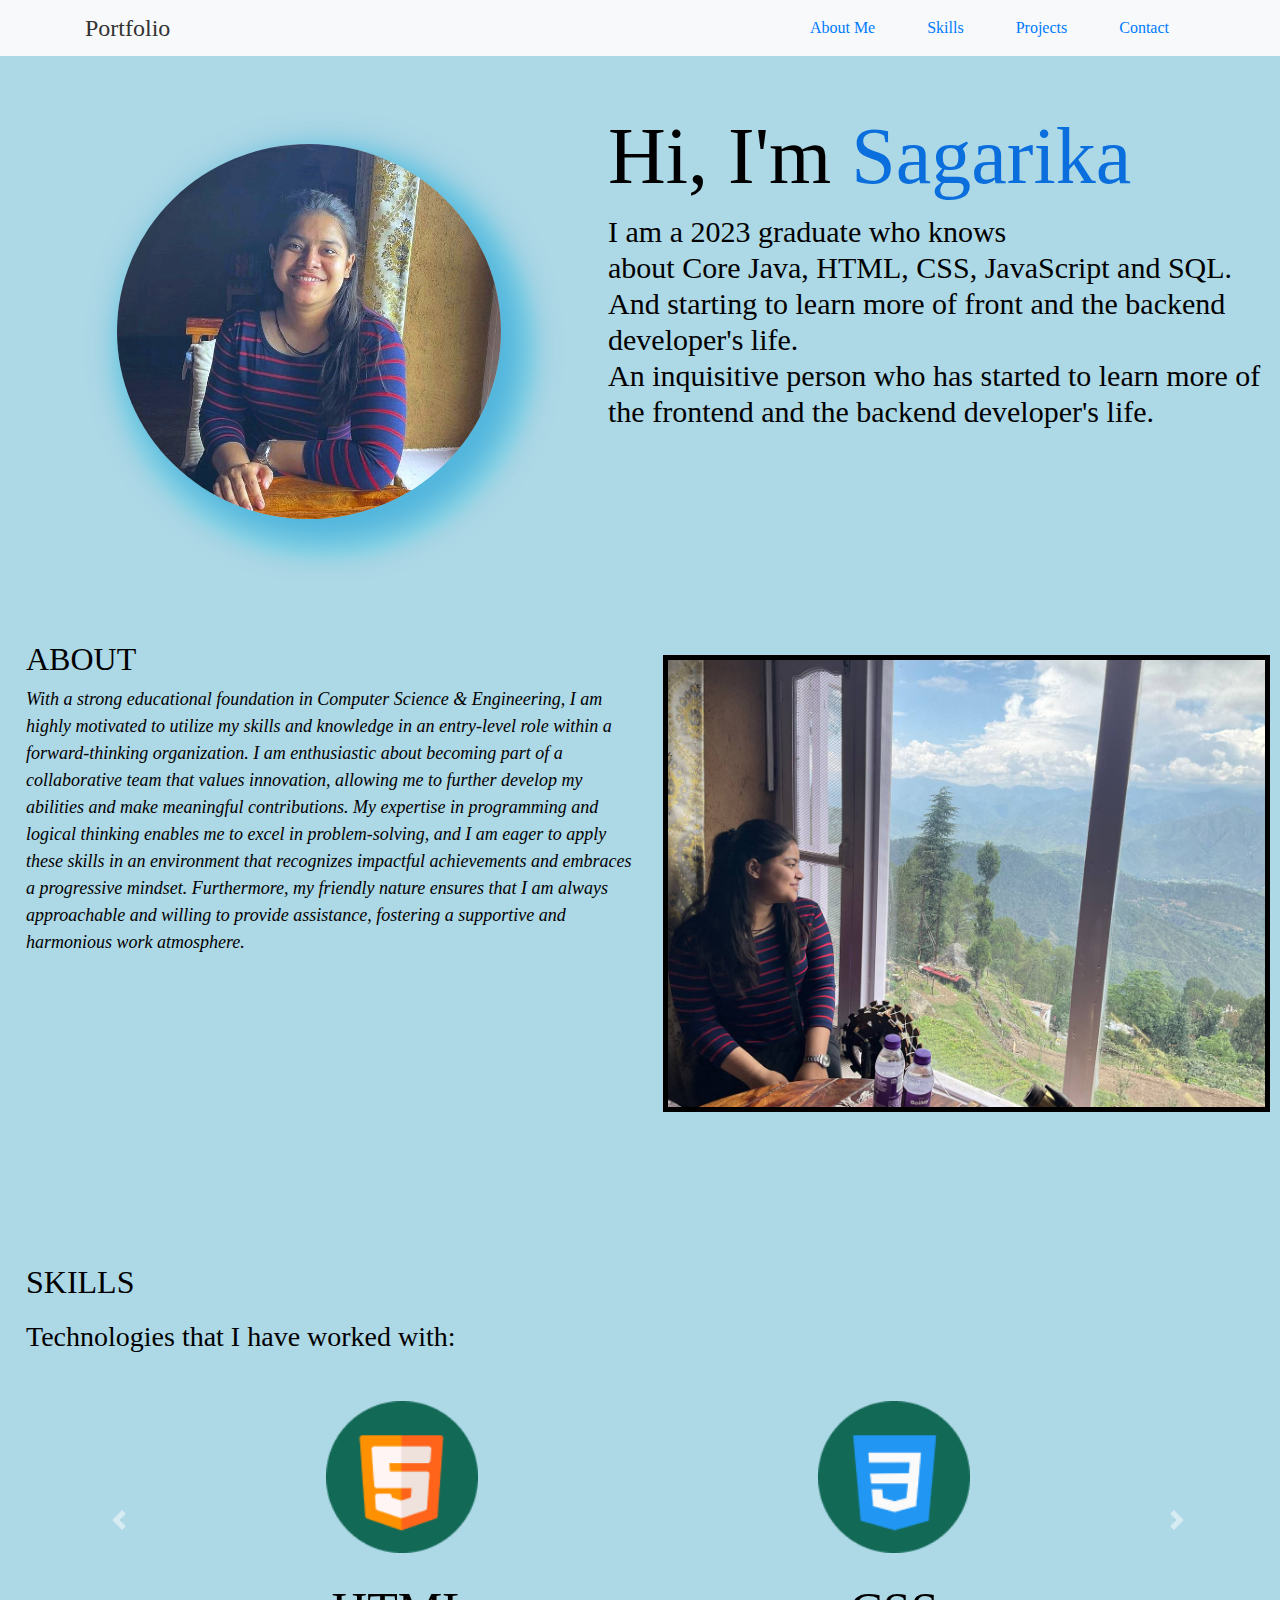
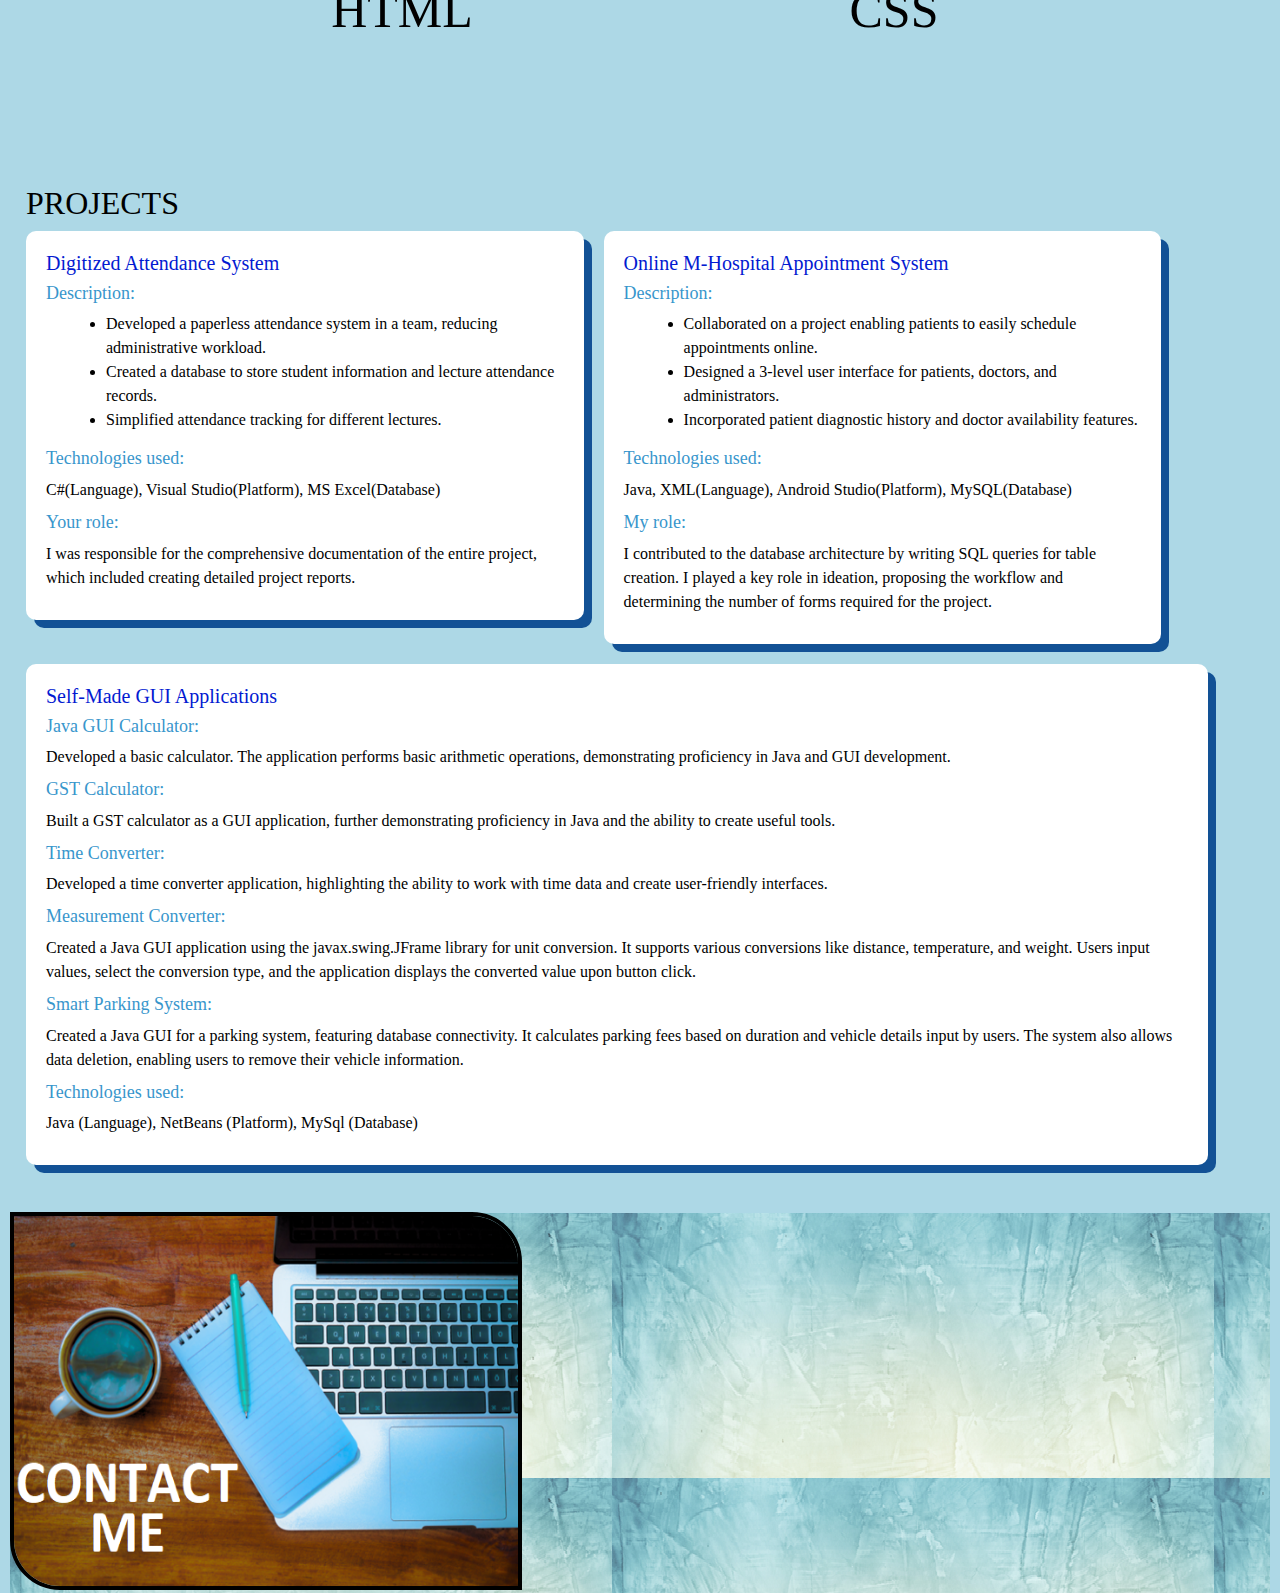
<file: index.html>
<!DOCTYPE html>
<html lang="en">
<head>
    <meta charset="UTF-8">
    <meta name="viewport" content="width=device-width, initial-scale=1.0">
    
    <!--    Font Awesome    -->
    <link rel="stylesheet" href="https://cdnjs.cloudflare.com/ajax/libs/font-awesome/6.5.1/css/all.min.css" integrity="sha512-DTOQO9RWCH3ppGqcWaEA1BIZOC6xxalwEsw9c2QQeAIftl+Vegovlnee1c9QX4TctnWMn13TZye+giMm8e2LwA==" crossorigin="anonymous" referrerpolicy="no-referrer" />

    <!--    Bootstrap CSS   -->
    <link rel="stylesheet" href="https://maxcdn.bootstrapcdn.com/bootstrap/4.5.2/css/bootstrap.min.css">

    <!--    Custom CSS  -->
    <link rel="stylesheet" href="styles.css"> <!-- Your custom CSS file -->

    <!--    JavaScript File -->
    
    <title>My Portfolio</title>
</head>
<body>
    <header>
        <!-- Navigation Section -->
        <nav id="nav" class="navbar bg-light fixed-top">
            <div class="container">
                <a class="navbar-logo" href="#home">Portfolio</a>
                
                <div id="navbarSupportedContent" class="navbar-collapse justify-content-end">
                    <ul class="navbar-menu">
                        <li class="nav-item active">
                            <a class="nav-link" href="#about">About Me</a>
                        </li>

                        <li class="nav-item">
                            <a class="nav-link" href="#skills">Skills</a>
                        </li>

                        <li class="nav-item">
                            <a class="nav-link" href="#projects">Projects</a>
                        </li>

                        <li class="nav-item">
                            <a class="nav-link" href="#contact">Contact</a>
                        </li>
                    </ul>
                </div>
            </div>
        </nav>
    </header>

    <main>
        <!-- Home Section -->
        <section id="home" class="py-5 pl-3">
            <div class="row">
                <div class="col-lg-6">
                    <img src="images/Sagarika.jpg" alt="Profile Picture" class="img-fluid">
                </div>
                <div class="col-lg-6">
                    <h1>Hi, I'm <span>Sagarika</span></h1>
                    <h3>
                        I am a 2023 graduate who knows<br>about Core Java, HTML, CSS, JavaScript and SQL.
                        <br>And starting to learn more of front and the backend developer's life.
                        <br>An inquisitive person who has started to learn more of the frontend and the backend developer's life.
                    </h3>
                </div>
            </div>
        </section>
    

        <!-- About Section -->
        <section id="about" class="py-5 pl-3">
            <div class="row">
                <div class="col-lg-6">
                    <h2>ABOUT</h2>
                    <p>
                        With a strong educational foundation in Computer Science & Engineering, 
                        I am highly motivated to utilize my skills and knowledge in an entry-level role within a forward-thinking organization. 
                        I am enthusiastic about becoming part of a collaborative team that values innovation, allowing me to further develop my abilities 
                        and make meaningful contributions. My expertise in programming and logical thinking enables me to excel in problem-solving, 
                        and I am eager to apply these skills in an environment that recognizes impactful achievements and embraces a progressive mindset. 
                        Furthermore, my friendly nature ensures that I am always approachable and willing to provide assistance, fostering a supportive and harmonious work atmosphere.
                    </p>
                </div>
                <div class="col-lg-6">
                    <img src="images/about.jpg" alt="About Image" class="custom-image">
                </div>
            </div>
        </section>


        <!-- Skills Section -->
        <section id="skills" class="py-5 pl-3">
            <div>
                <h2>SKILLS</h2>
                <h3>Technologies that I have worked with:</h3>
                
                <!--Carousel-->
                <div id="skills-carousel" class="carousel slide" data-ride="carousel">
                    <div class="carousel-inner">
                        <div class="carousel-item active">
                            <div class="row">
                                <div class="col-md-6">
                                    <div class="card">
                                        <img src="images/html.png" alt="HTML Icon" class="card-img-top skill-icon">
                                        <div class="card-body">
                                            <p class="card-text">HTML</p>
                                        </div>
                                    </div>
                                </div>
                                <div class="col-md-6">
                                    <div class="card">
                                        <img src="images/css.png" alt="CSS Icon" class="card-img-top skill-icon">
                                        <div class="card-body">
                                            <p class="card-text">CSS</p>
                                        </div>
                                    </div>
                                </div>
                            </div>
                        </div>
                        <div class="carousel-item">
                            <div class="row">
                                <div class="col-md-6">
                                    <div class="card">
                                        <img src="images/js.png" alt="JavaScript Icon" class="card-img-top skill-icon">
                                        <div class="card-body">
                                            <p class="card-text">JavaScript</p>
                                        </div>
                                    </div>
                                </div>
                                <div class="col-md-6">
                                    <div class="card">
                                        <img src="images/java.png" alt="Java Icon" class="card-img-top skill-icon">
                                        <div class="card-body">
                                            <p class="card-text">JAVA</p>
                                        </div>
                                    </div>
                                </div>
                            </div>
                        </div>
                        <div class="carousel-item">
                            <div class="row">
                                <div class="col-md-6">
                                    <div class="card">
                                        <img src="images/sql.png" alt="JSQL Icon" class="card-img-top skill-icon">
                                        <div class="card-body">
                                            <p class="card-text">SQL</p>
                                        </div>
                                    </div>
                                </div>
                                <div class="col-md-6">
                                    <div class="card">
                                        <img src="images/csharp.png" alt="C# Icon" class="card-img-top skill-icon">
                                        <div class="card-body">
                                            <p class="card-text">C#</p>
                                        </div>
                                    </div>
                                </div>
                            </div>
                        </div>
                        <div class="carousel-item">
                            <div class="row">
                                <div class="col-md-6">
                                    <div class="card">
                                        <img src="images/vs.png" alt="Visual Studio Code Icon" class="card-img-top skill-icon">
                                        <div class="card-body">
                                            <p class="card-text">VS CODE</p>
                                        </div>
                                    </div>
                                </div>
                                <div class="col-md-6">
                                    <div class="card">
                                        <img src="images/github.png" alt="GitHub Icon" class="card-img-top skill-icon">
                                        <div class="card-body">
                                            <p class="card-text">GITHUB</p>
                                        </div>
                                    </div>
                                </div>
                            </div>
                        </div>
                    </div>
                    <a class="carousel-control-prev" href="#skills-carousel" role="button" data-slide="prev">
                        <span class="carousel-control-prev-icon" aria-hidden="true"></span>
                        <span class="sr-only">Previous</span>
                    </a>
                    <a class="carousel-control-next" href="#skills-carousel" role="button" data-slide="next">
                        <span class="carousel-control-next-icon" aria-hidden="true"></span>
                        <span class="sr-only">Next</span>
                    </a>
                </div>
            </div>
        </section>


        <!-- Projects Section -->
        <section id="projects" class="py-5 pl-3">
            <div class="pro">
                <h2>PROJECTS</h2>
                <div class="project-card">
                    <div class="project">
                        <h2>Digitized Attendance System</h2>
                        <h3>Description:</h3>
                        <ul>
                            <li>Developed a paperless attendance system in a team, reducing administrative workload.</li>
                            <li>Created a database to store student information and lecture attendance records.</li>
                            <li>Simplified attendance tracking for different lectures.</li>
                        </ul>
                        <h3>Technologies used:</h3>
                        <p>C#(Language), Visual Studio(Platform), MS Excel(Database)</p>
                        <h3>Your role:</h3>
                        <p>
                            I was responsible for the comprehensive documentation of the entire project, which included
                            creating detailed project reports.
                        </p>
                    </div>
                </div>
                
                <div class="project-card">
                    <div class="project">
                        <h2>Online M-Hospital Appointment System</h2>
                        <h3>Description:</h3>
                        <ul>
                            <li>Collaborated on a project enabling patients to easily schedule appointments online.</li>
                            <li>Designed a 3-level user interface for patients, doctors, and administrators.</li>
                            <li>Incorporated patient diagnostic history and doctor availability features.</li>
                        </ul>
                        <h3>Technologies used:</h3>
                        <p>Java, XML(Language), Android Studio(Platform), MySQL(Database)</p>
                        <h3>My role:</h3>
                        <p>
                            I contributed to the database architecture by writing SQL queries for table creation. I played a key
                            role in ideation, proposing the workflow and determining the number of forms required for the project.
                        </p>
                    </div>
                </div>
                
                <div class="project-card">
                    <div class="project">
                        <h2>Self-Made GUI Applications</h2>
                        <h3>Java GUI Calculator:</h3>
                        <p>Developed a basic calculator. The application performs basic arithmetic operations,
                            demonstrating proficiency in Java and GUI development.</p>
                        
                        <h3>GST Calculator:</h3>
                        <p>Built a GST calculator as a GUI application, further demonstrating proficiency in Java and
                            the ability to create useful tools.</p>
                        
                        <h3>Time Converter:</h3>
                        <p>Developed a time converter application, highlighting the ability to work with time data and
                            create user-friendly interfaces.</p>
                        
                        <h3>Measurement Converter:</h3>
                        <p>Created a Java GUI application using the javax.swing.JFrame library for unit
                            conversion. It supports various conversions like distance, temperature, and weight. Users input values, select
                            the conversion type, and the application displays the converted value upon button click.</p>
                        
                        <h3>Smart Parking System:</h3>
                        <p>Created a Java GUI for a parking system, featuring database connectivity. It
                            calculates parking fees based on duration and vehicle details input by users. The system also allows data
                            deletion, enabling users to remove their vehicle information.</p>
                        
                        <h3>Technologies used:</h3>
                        <p>Java (Language), NetBeans (Platform), MySql (Database)</p>
                    </div>
                </div>
                
            </div>
        </section>
    </main>
    
         <!-- Contact Section -->
    <footer>
        <section id="contact" class="py-5 pl-3">
            <div class="row">
                <div class="col-lg-6">
                    <img src="images/footer.png" alt="Contact image" class="custom-img"/>
                </div>

                <div class="col-lg-6">
                    <ul>
                        <li>
                            <a href="resume/Sagarika_Resume.pdf" rel="noopener" download>
                                <i class="fas fa-file" aria-hidden="true"></i>
                                <span class="tooltiptext">Download Resume</span>
                            </a>
                        </li>
                        <li>
                            <a href="https://www.linkedin.com/in/sagarika-chauhan-01b089247" rel="noopener" target="_blank">
                                <i class="fab fa-linkedin" aria-hidden="true"></i>
                                <span class="tooltiptext">LinkedIn <br> Link</span>
                            </a>
                        </li>
                        <li>
                            <a href="https://github.com/Sagarika0512" target="_blank" rel="noopener">
                                <i class="fab fa-github" aria-hidden="true"></i>
                                <span class="tooltiptext">GitHub <br> Link</span>
                            </a>
                        </li>
                        <li>
                            <a href="mailto:sagarika0525@gmail.com">
                                <i class="fas fa-envelope" aria-hidden="true"></i>
                                <span class="tooltiptext">Gmail <br> Link</span>
                            </a>
                        </li>
                    </ul>
                </div>
            </div>
        </section>

    </footer>

  <!-- Scripts -->
  <script src="https://code.jquery.com/jquery-3.5.1.slim.min.js"></script>
  <script src="https://cdn.jsdelivr.net/npm/@popperjs/core@2.5.3/dist/umd/popper.min.js"></script>
  <script src="https://maxcdn.bootstrapcdn.com/bootstrap/4.5.2/js/bootstrap.min.js"></script>
  

    
</body>
</html>
</file>
<file: styles.css>
*{
    box-sizing: border-box;
    box-shadow: 20px;
}
body{
    background-color: lightblue;
    color: #000;
    font-family: 'Poetsen One', cursive;
    margin: 10px 10px 0 10px;
}

/*      NAVBAR      */
.navbar .container{
    flex-wrap: nowrap !important; /* Override flex-wrap: wrap; */;
}
.navbar{
    background-color: #f8f9fa;
    padding: 0.5rem 0 0.5rem 0;
    position: fixed;
    width: 100%;
    top: 0;
    z-index: 1000;
    font-family: 'Playfair Display', serif;
}
.container {
    display: flex;
    justify-content: space-between;
    align-items: center;
    flex-wrap: nowrap;
}
.navbar-logo {
    color: #333;
    text-decoration: none;
    font-size: 1.5rem;
}
.navbar-menu{
    display: flex;
    list-style-type: none;
    margin: 0;
    padding: 0;
    justify-content: flex-end;
}
.navbar-menu li {
    margin: 0 10px;
}
.navbar-menu li {
    margin: 0 10px;
}

/*      HOME      */
.img-fluid{
    margin: 10% 0 0 15%;    /* 20px 0px 0px 30px */
    width: 30vw;
    border-radius: 50%;
    box-shadow: 15px 15px 33px 10px rgb(27 149 212 / 56%), 15px 20px 15px 20px rgb(101 232 235 / 29%);
}
.col-lg-6{
    font-family: 'Noto Serif', serif;
    margin-top: 15px;
    padding-top: 10px;
    color: #000;
 }
 #home h1{
    margin-top: 25px;
    font-size: 80px;
    margin-left: -55px;
 }
 #home h3{
    margin-top: 10px;
    font-size: 30px;
    margin-left: -55px;
 }
 .col-lg-6 span{
    color: #0a6fdd;
 }
 

 /*      ABOUT      */
#about .col-lg-6 p{
    font-style: oblique;
    font-size: 18px;
}
.custom-image{
    max-width: 100%; 
    height: auto;
    border: 5px solid #000;
    margin-top: 15px;
    
}

/*      SKILLS      */
#skills h2{
    margin-top: 45px;
    padding: 10px 0 10px 0;
}
.card {
    display: block !important; /* Override display: flex; */
    border: none;
    background-color: transparent; /* Make the card background transparent */
    text-align: center; /* Center the content within the card */
}
.carousel-item .row{
    margin: 40px 30px 10px 30px;
    padding: 0 100px 0 100px;
}

.card-body {
    padding-top: 30; /* Remove padding from card body */
    /* font-family: ; */
    font-size: 50px;
}


.skill-icon {
    width: 152px; /* Adjust the width as needed */
    height: auto; /* Maintain aspect ratio */
}
.card-text {
    text-align: center;
}

/*      PROJECTS      */
#projects {
    display: flex;
    flex-wrap: wrap;
}
#projects .pro{
    margin-top: 5px;
    padding-top: 5px;
}

.project-card {
    background-color: #ffffff;
    box-shadow: 8px 8px 0px rgb(12 76 146 / 97%);
    border-radius: 10px;
    margin-bottom: 20px;
    padding: 20px;
    width: calc(40% - -60px);
    float: left;
    margin-right: 20px;
    margin-bottom: 20px;
}

.project {
    width: 100%;
}

.project h2 {
    color: #031ad1;
    font-size: 20px;
}

.project h3 {
    color: #3896cc;
    font-size: 18px;
}

.project ul {
    list-style-type: disc;
    margin-left: 20px;
}

.project p {
    margin-bottom: 10px;
    font-size: 16px;
}

.project-card:last-child {
    width: 95%; /* Make the last card full width */
    margin: 0; /* Remove right margin for the last card */
}



/*      CONTACTS      */
footer {
    background-image: url(images/footerbg.png);
    /*display: flex; /* Use flexbox to arrange items */
    /*justify-content: space-between; /* Distribute items evenly along the main axis */
    /* padding: 1.0rem 0 1.5rem 0; */
}

footer img {
    margin: -74px 0px -45px -16px !important;
    height: 42vh;
    width: 40vw;
    border: 4px solid black;
    border-radius: 0 50px 0 50px; /*top-left top-right bottom-right bottom-left*/
}

footer .col-lg-6{
    margin-top: 15px;
    padding-top: 10px;
    color: #000;
 }

footer ul {
    list-style-type: none;
    margin-top: -40px;
    padding: 0;
}

footer ul li {
   margin-bottom: 0px; /* Add margin to each list item */
   display: inline;
   list-style-type: none;
   margin-right: 110px;
   padding: 0;

}

footer ul li a {
    text-decoration: none;
    color: black;
    /* display: block; */
    margin-right: -40px;
}

footer ul li a i {
    color: rgb(0, 0, 0); /* Set the default icon color */
    font-size: 70px;
    text-decoration: none; /* Remove underline */
}

/* Tooltips */
.tooltiptext {
    visibility: hidden;
    width: 200px;
    background-color: black;
    /* color: #fff;  */
    text-align: center;
    border-radius: 6px;
    padding: 5px 0;
    position: absolute;
    /* z-index: 1; */
    top: 60px;
    left: -35px;
    margin-left: 135px;
    opacity: 0;
    /* transition: opacity 0.3s; */
    font-size: 30px;
    transform: translateX(5%);
    
}

/* Show the tooltip text when hovering over the icon */
footer ul li a:hover .tooltiptext {
    visibility: visible;
    opacity: 1;
}



















@media screen and (max-width: 768px) {
    .navbar-menu {
        display: none;
        width: 100%;
        flex-direction: column;
        text-align: center;
        position: absolute;
        background-color: #f8f9fa;
        top: 4rem;
        left: 0;
    }

    .navbar-menu.active {
        display: flex;
    }

    .navbar-menu li {
        margin: 10px 0;
    }

    .navbar-toggle {
        display: block;
        font-size: 1.5rem;
    }

    .navbar-icon {
        color: #333;
    }
}
</file>
